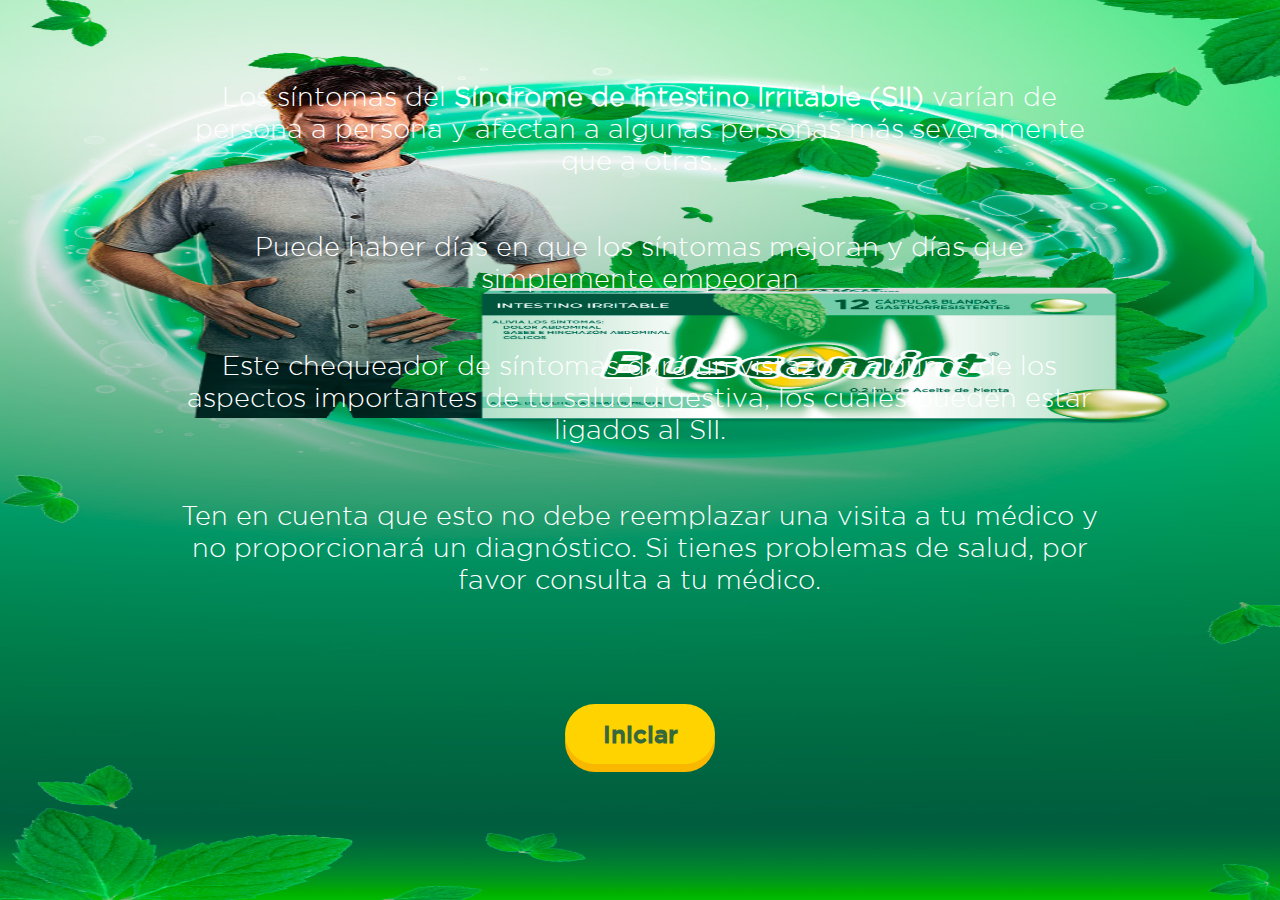
<file: index.html>
<!DOCTYPE html>
<html lang="en">
    <head>
        <meta charset="UTF-8">
        <meta name="viewport" content="width=device-width, initial-scale=1.0">
        <title>Buscamint</title>
        <link rel="stylesheet" href="css/landing.css">
    </head>
    <body>
        <div class="landing-logo">
        </div>

        <div class="landing-text">
            <p>Los síntomas del <strong>Síndrome de Intestino Irritable (SII)</strong> varían de
                persona a persona y afectan a algunas personas más severamente
                que a otras. </p>
            <p> Puede haber días en que los síntomas mejoran y días que
                simplemente empeoran </p>
            <p>Este chequeador de síntomas dará un vistazo a algunos de los
                aspectos importantes de tu salud digestiva, los cuales pueden
                estar ligados al SII.</p>
            <p>Ten en cuenta que esto no debe reemplazar una visita a tu médico
                y no proporcionará un diagnóstico. Si tienes problemas de salud,
                por favor consulta a tu médico.</p>

            <button id="btn-landing">Iniciar</button>
        </div>
    </body>
    <script src="js/landing.js"></script>
</html>
</file>
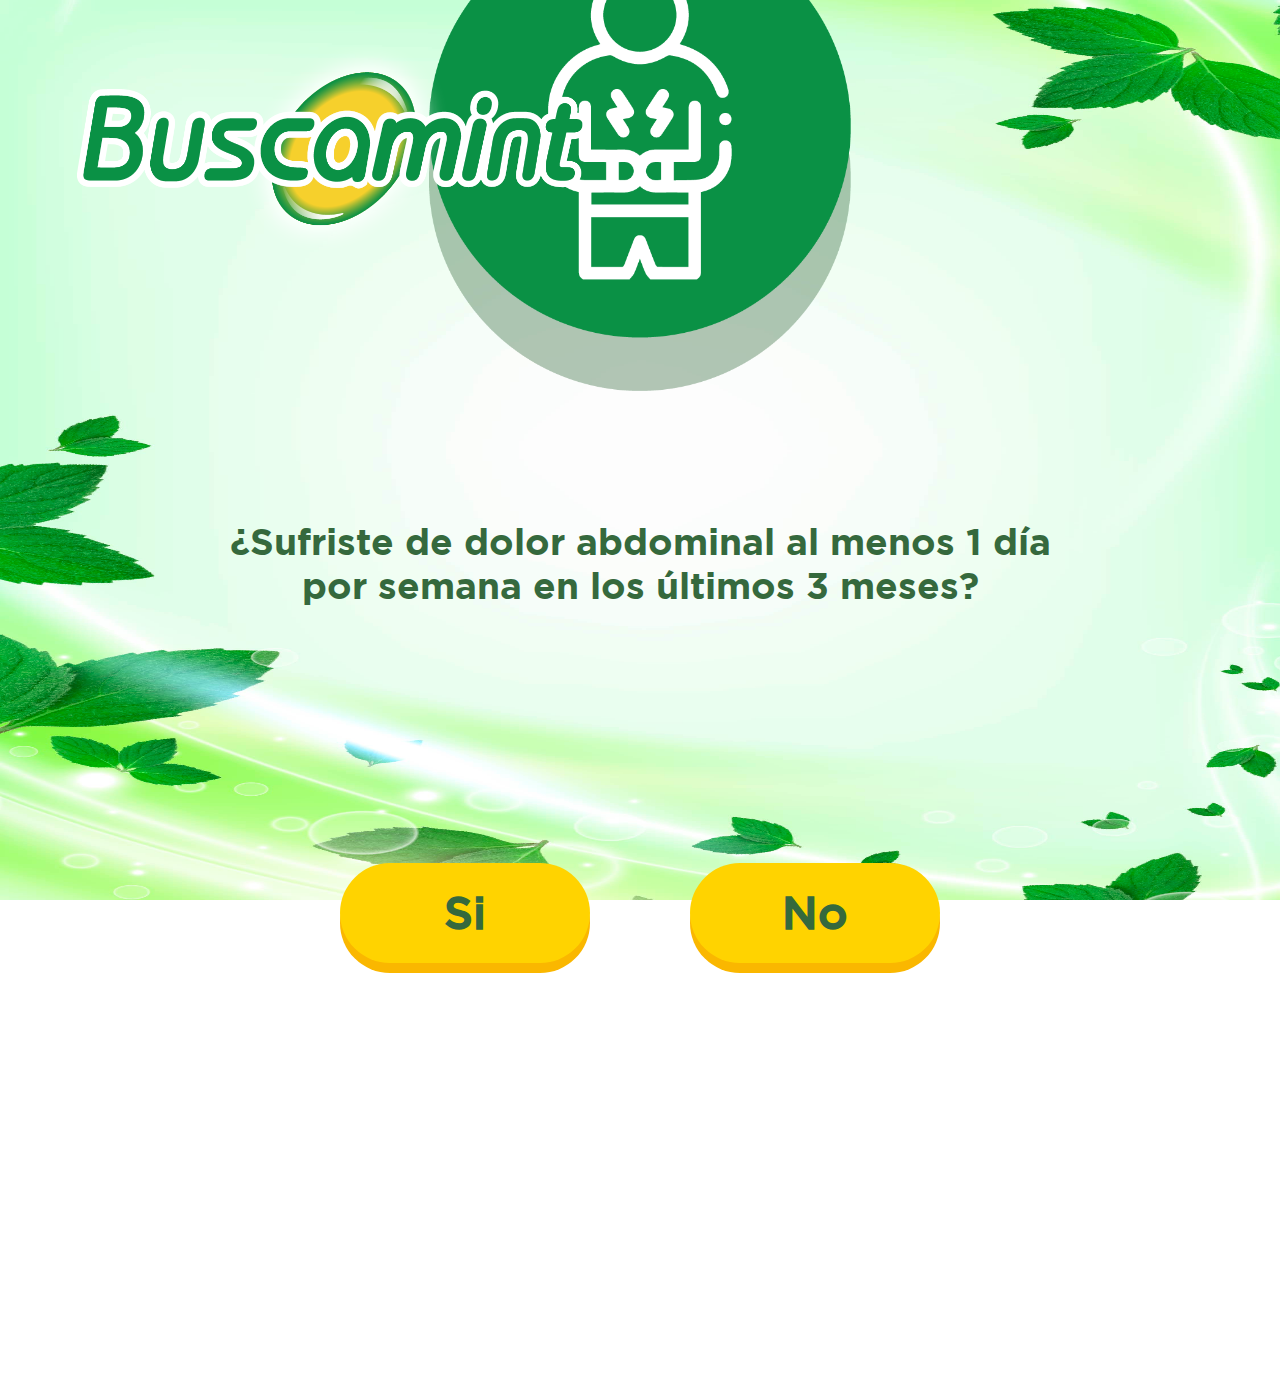
<file: trivia.html>
<!DOCTYPE html>
<html lang="en">
    <head>
        <meta charset="UTF-8">
        <meta name="viewport" content="width=device-width, initial-scale=1.0">
        <title>Luana-Sanofi</title>
        <link rel="stylesheet" href="css/trivia.css">
    </head>
    <body>
        <div class="trivia-logo">
            <img src="assets/logo_buscamint.png" alt="logo">
        </div>

        <div class="main-container">
            <div class="img-question-container">    
            </div>
            <div class="question-container">
                <p class="question-p"></p>
            </div>

            <div class="options">
                <img src="assets/option_1.png" alt="" srcset="">
                <img src="assets/option_2.png" alt="" srcset="">
                <img src="assets/option_3.png" alt="" srcset="">
            </div>
            <div class="anwsers-container">
                <button class="answerBtn" id="btn-yes">Si</button>
                <button class="answerBtn" id="btn-no">No</button>
            </div>
            <div class="option-text">
                <p class="option-p"></p>
            </div>
            <br>
        </div>
    </body>
    <script src="js/trivia.js"></script>
</html>
</file>
<file: css/landing.css>
@font-face {
    font-family: 'GothamBold';
    src: url('../fonts/GothamBold.ttf') format('truetype');
}

@font-face {
    font-family: 'GothamMedium';
    src: url('../fonts/GothamMedium.ttf') format('truetype');
}

@font-face {
    font-family: 'GothamLight';
    src: url('../fonts/GothamLight.ttf') format('truetype');
}

:root {
    --main-green: #35693d;
    --main-yellow: #FFD300;
    --second-yellow: #FAB700;
}

* {
    margin: 0;
    padding: 0;
    box-sizing: border-box;
}

body {
    display: flex;
    flex-direction: column;
    align-items: center;
    justify-content: space-between;
    width: 100vw;
    height: 100vh;
    background: url(../assets/landing_bg_buscamint.jpg);
    background-size: 100% 100%;
    overflow: hidden;
    background-repeat: no-repeat;
}


.landing-logo {
    display: flex;
    justify-content: center;
    width: 100%;
    margin-top: 2%;
    visibility: hidden;
}


.landing-text {
    display: flex;
    flex-direction: column;
    align-items: center;
    justify-content: center;
    width: 85%;
    color: #fff;
    margin-bottom: 5%;
}

.landing-text p {
    width: 85%;
    font-size: 1.68rem;
    text-align: center;
    font-family: 'GothamLight', sans-serif, Arial;
    margin-top: 5%;
}

.landing-text button {
    margin-top: 10%;
    margin-bottom: 10%;
    background: var(--main-yellow);
    color: var(--main-green);
    font-family: 'GothamMedium', sans-serif, Arial;
    font-weight: bold;
    border: none;
    width: 150px;
    height: 60px;
    font-size: 1.5rem;
    border-radius: 50px;
    transition: 0.5s;
    box-shadow: 0 8px 0 #FAB700;
}

.landing-text button:hover {
    background: var(--main-green);
    color: var(--main-yellow);
}

@media screen and (max-height: 1366px) and (orientation: portrait) {
    .landing-text p {
        width: 85%;
        font-size: 1.2rem;
        text-align: center;
        font-family: 'GothamLight', sans-serif, Arial;
        margin-top: 5%;
    }
}
</file>
<file: css/trivia.css>
* {
    margin: 0;
    padding: 0;
    box-sizing: border-box;
}

@font-face {
    font-family: 'GothamBold';
    src: url('../fonts/GothamBold.ttf') format('truetype');
}

@font-face {
    font-family: 'GothamMedium';
    src: url('../fonts/GothamMedium.ttf') format('truetype');
}

@font-face {
    font-family: 'GothamLight';
    src: url('../fonts/GothamLight.ttf') format('truetype');
}

:root {
    --main-green: #35693d;
    --main-yellow: #FFD300;
    --second-yellow: #FAB700;
}


body {
    width: 100%;
    height: 100vh;
    background: url(../assets/trivia_bg_buscamint.jpg);
    background-size: 100% 100%;
    background-repeat: no-repeat;
    overflow: hidden;
}

.trivia-logo {
    position: absolute;
    display: flex;
    width: 100%;
    align-items: center;
    margin-left: 6%; 
    margin-top: 2%;
}

.trivia-logo img {
    width: 40%;
}

.main-container {
    display: flex;
    justify-content: center;
    align-items: center;
    height: 100%;
    flex-direction: column;
}

.img-question-container {
    display: flex;
    width: 100%;
    justify-content: center;
    margin-top: 150px;
}

.img-question-container img {
    width: 33%;
}

.question-container {
    display: flex;
    flex-direction: column;
    align-items: center;
    justify-content: center;
    width: 100%;
    margin-bottom: 25%;
    margin-top: 10%;
    max-height: 180px;
}

.question-p {
    display: flex;
    justify-content: center;
    align-items: center;
    font-size: 2.3rem;
    text-align: center;
    font-family: 'GothamBold', sans-serif, Arial;
    color: var(--main-green);
    height: 100%;
    width: 70%;
}

.options {
    width: 100%;
    display: none;
    justify-content: center;
    align-items: center;
    flex-direction: column;
    margin-top: -120px;
    margin-bottom: 150px;
    gap: 50px
}

.options img {
    width: 70%;
}

.anwsers-container {
    display: flex;
    flex-direction: row;
    align-items: center;
    justify-content: center;
    width: 100%;
    gap: 100px;

}

.answerBtn {
    margin-top: -5%;
    margin-bottom: 5%;
    background: var(--main-yellow);
    color: var(--main-green);
    font-family: 'GothamMedium', sans-serif, Arial;
    font-weight: bold;
    border: none;
    width: 250px;
    height: 100px;
    font-size: 2.8rem;
    border-radius: 50px;
    transition: 0.5s;
    box-shadow: 0 10px 0 #FAB700;
}

.option-text {
    display: flex;
    position: relative;
    top: 30%;
    justify-content: center;
}

.option-p {
    font-size: 2.2rem;
    margin-top: 90px;
    font-family: 'GothamLight', sans-serif, Arial;
    color: #fff;
    margin-left: 10px;
    text-align: center;
    width: 75%;
    line-height: 1.2;
}

@media screen and (max-height: 1366px) and (orientation: portrait) {

    .answerBtn {
        margin-bottom: 5%;
        width: 200px;
        height: 80px;
        font-size: 2rem;
    }

    .option-p {
        font-size: 1.6rem;
        margin-bottom: 50px;
    }
}
</file>
